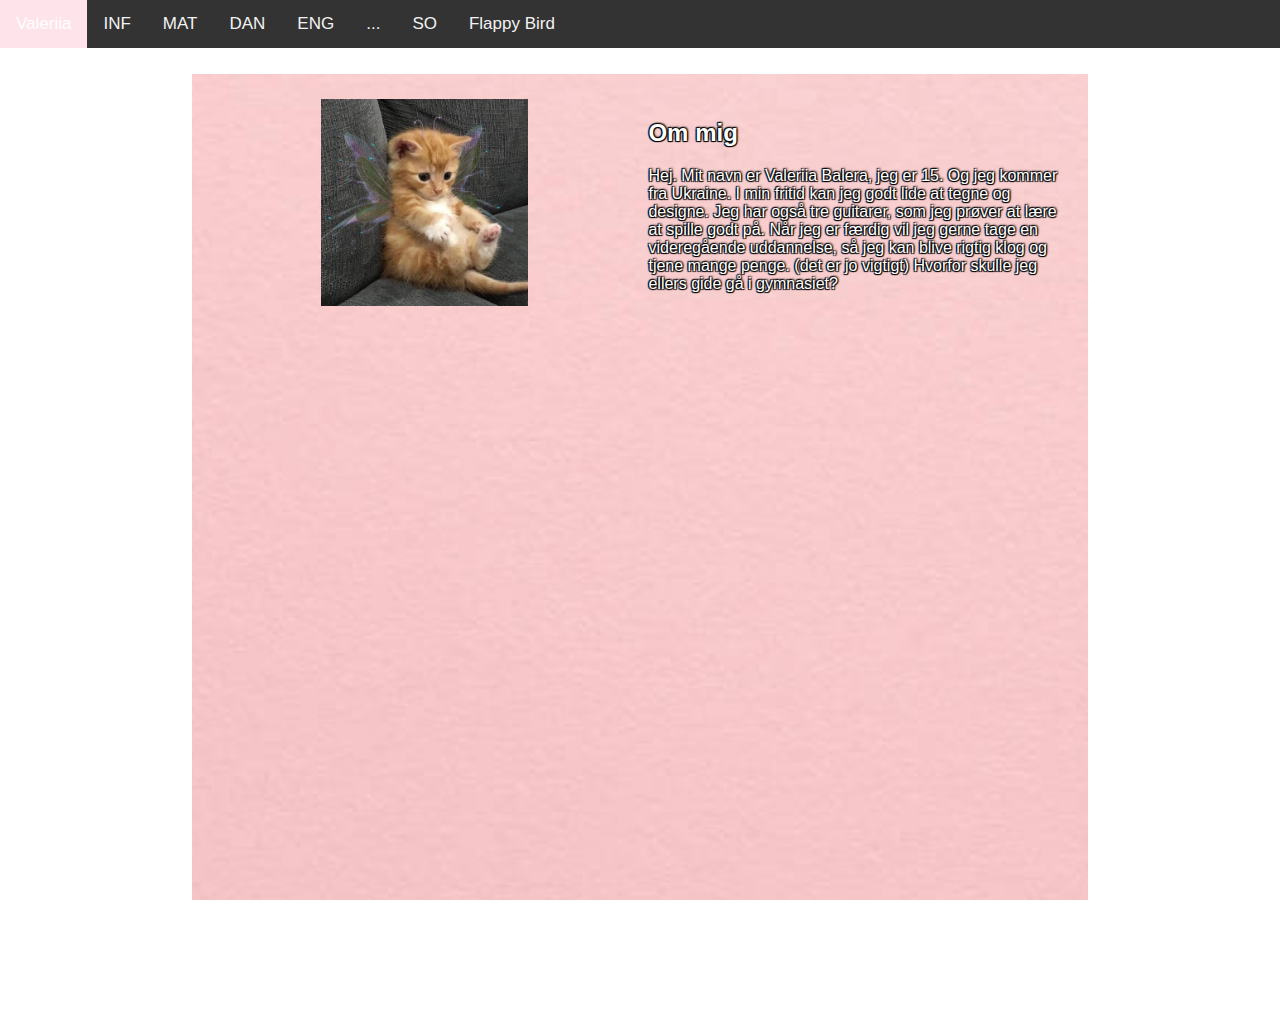
<file: index.html>
<!DOCTYPE html>
<html>
    <head>
        <title>Kaj Børges Logbog</title>
        <meta name="viewport" content="width=device-width, initial-scale=1">
        <link rel="stylesheet" href="https://cdnjs.cloudflare.com/ajax/libs/font-awesome/4.7.0/css/font-awesome.min.css">
        <link rel="stylesheet" href="style.css"></link>
    </head>

    <!-- Banner HTML 
    <div class="banner">
        <h1>Kaj Børges Logbog</h1>
    </div> -->

    <body>
        <!-- Navigation bar HTML -->
        <div class="topnav" id="myTopnav">
            <a href="index.html" class="active">ME</a>
            <a href="informatik.html">INF</a>
            <a href="matematik.html">MAT</a>
            <a href="dansk.html">DAN</a>
            <a href="engelsk.html">ENG</a>
            <a href="dotdotdot.html">...</a>
            <a href="so.html">SO</a>
            <a href="flappybird-clone-main/beginnerversion/index.html">Flappy Bird</a>
            <a href="javascript:void(0);" class="icon" onclick="myFunction()">
              <i class="fa fa-bars"></i>
            </a>
        </div>

        <div class="content">
            <div class="element left">
            <img id="profile-picture" src="images/kittyy.jpg">
            </div>
            <div class="element right">
            <h2>Om mig</h2>
            <p>
                Hej. Mit navn er Valeriia Balera, jeg er 15. Og jeg kommer fra Ukraine. 
                I min fritid kan jeg godt lide at tegne og designe. Jeg har også tre guitarer, som jeg prøver at lære at spille godt på. 
                Når jeg er færdig vil jeg gerne tage en videregående uddannelse,
                så jeg kan blive rigtig klog og tjene mange penge. (det er jo vigtigt)
                Hvorfor skulle jeg ellers gide gå i gymnasiet?
            </p>
            </div>
        </div>
        

        <script src="script.js"></script>
    </body>
</html>
</file>
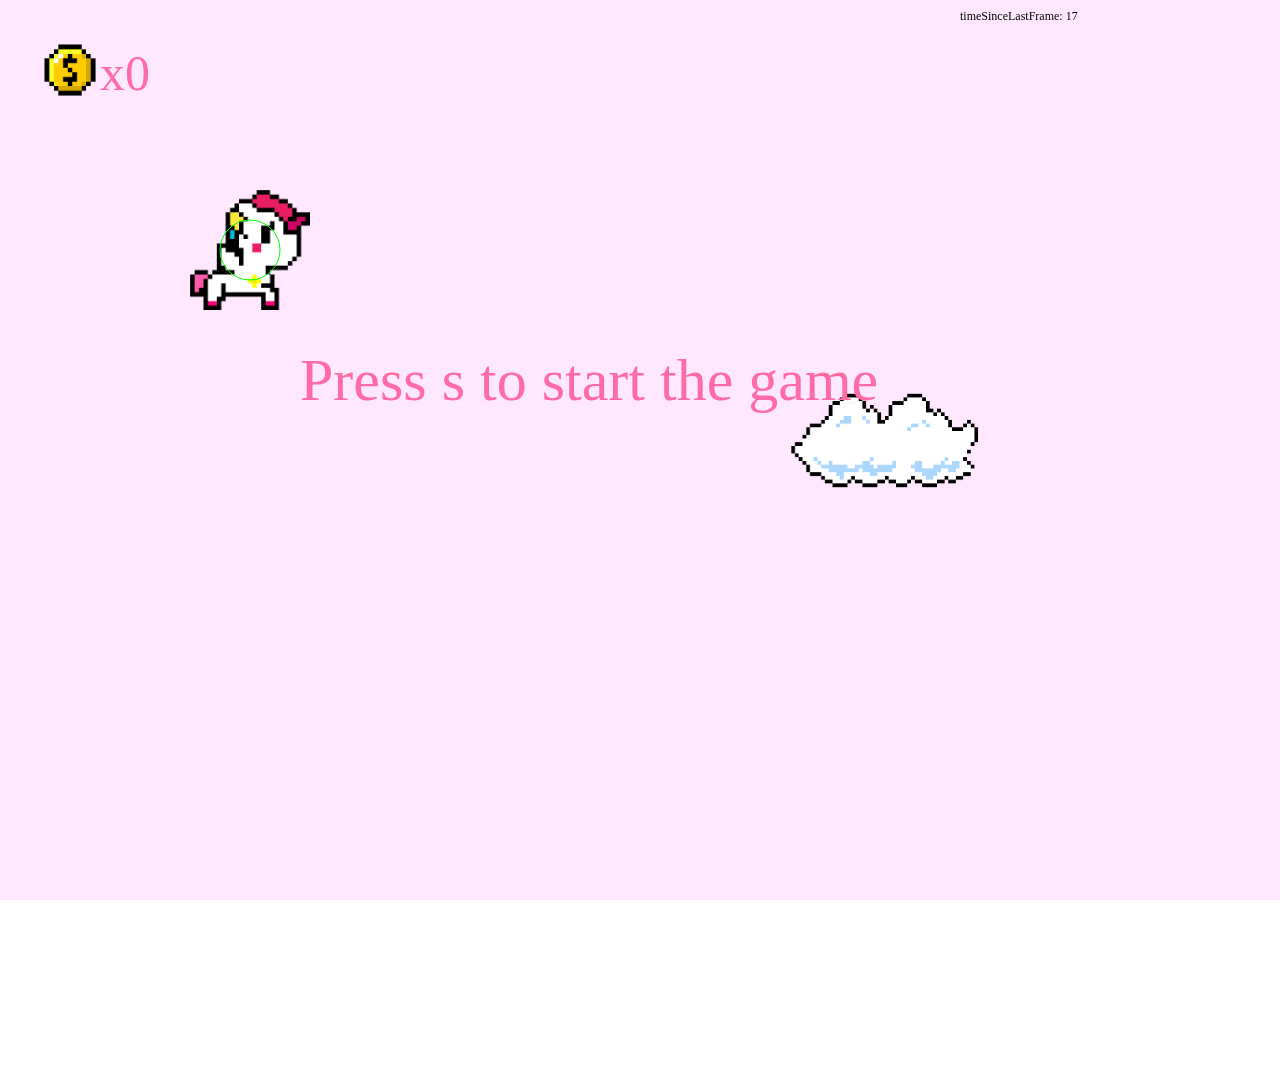
<file: flappybird-clone-main/beginnerversion/index.html>
<!DOCTYPE html>
<html>
    <head>
        <title>Flappy Bird Beginner Version</title>
        <meta charset="UTF-8">
        <link rel="stylesheet" href="../assets/style.css">
    </head>
    <body>
        <script src="../assets/helpers.js"></script>
        <script src="input.js"></script>
        <script src="setup.js"></script>  
        <script src="update.js"></script>    
    </body>
</html>
</file>
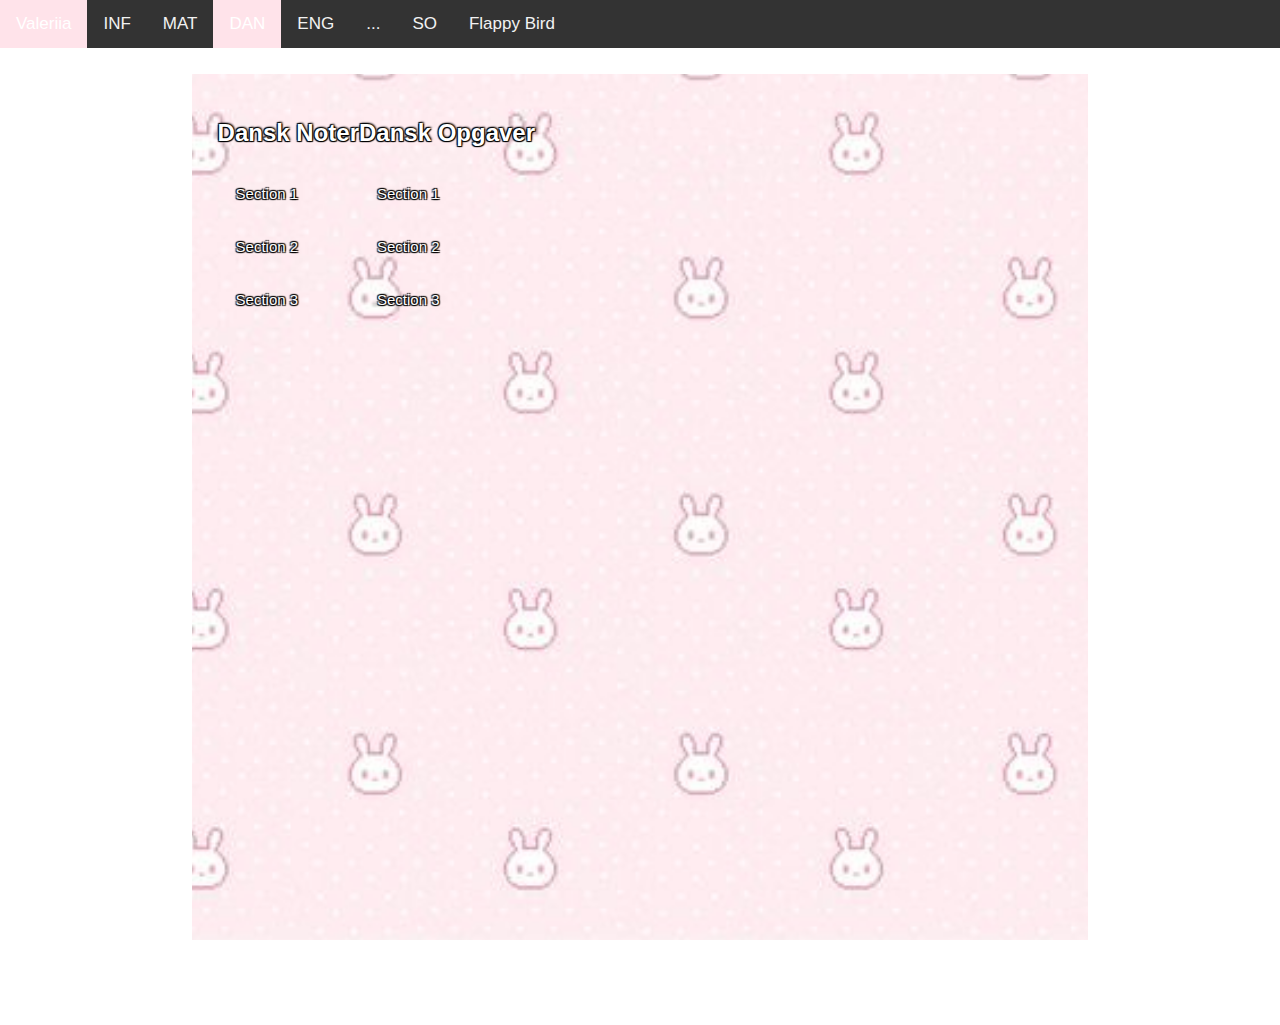
<file: dansk.html>
<!DOCTYPE html>
<html>
    <head>
        <title>Kaj Børges Logbog</title>
        <meta name="viewport" content="width=device-width, initial-scale=1">
        <link rel="stylesheet" href="https://cdnjs.cloudflare.com/ajax/libs/font-awesome/4.7.0/css/font-awesome.min.css">
        <link rel="stylesheet" href="style.css"></link>
    </head>
    <body>
        <!-- Navigation bar HTML -->
        <div class="topnav" id="myTopnav">
            <a href="index.html">Valeriia</a>
            <a href="informatik.html">INF</a>
            <a href="matematik.html">MAT</a>
            <a href="dansk.html" class="active">DAN</a>
            <a href="engelsk.html">ENG</a>
            <a href="dotdotdot.html">...</a>
            <a href="so.html">SO</a>
            <a href="flappybird-clone-main/beginnerversion/index.html">Flappy Bird</a>
            <a href="javascript:void(0);" class="icon" onclick="myFunction()">
              <i class="fa fa-bars"></i>
            </a>
        </div>

        <!-- Accordion HTML -->
        <div class="content" id="dansk">
            <div class="element left">
                <h2>Dansk Noter</h2>
                <button class="accordion">Section 1</button>
                <div class="panel">
                <p>...</p>
                </div>

                <button class="accordion">Section 2</button>
                <div class="panel">
                <p>...</p>
                </div>

                <button class="accordion">Section 3</button>
                <div class="panel">
                <p>...</p>
                </div>
            </div>

            <div class="element left">
                <h2>Dansk Opgaver</h2>
                <button class="accordion">Section 1</button>
                <div class="panel">
                <p>hej med dig min dejlig ven!!</p>
                </div>

                <button class="accordion">Section 2</button>
                <div class="panel">
                <p>hvordan går det?</p>
                </div>

                <button class="accordion">Section 3</button>
                <div class="panel">
                <p><3</p>
                </div>
            </div>

        </div>
        <script src="script.js"></script>
    </body>
</html>
</file>
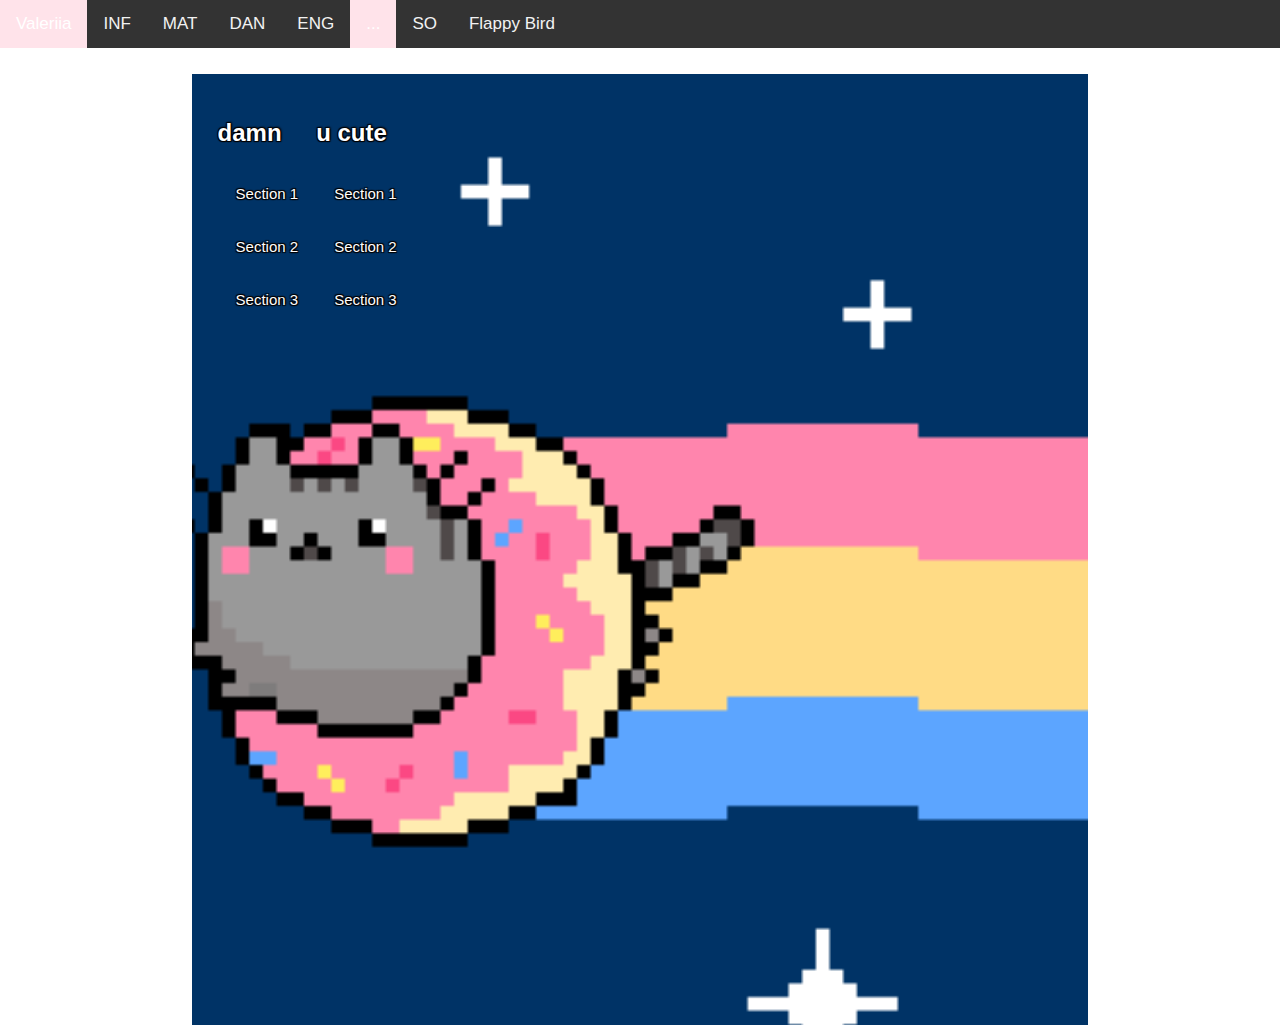
<file: dotdotdot.html>
<!DOCTYPE html>
<html>
    <head>
        <title>Kaj Børges Logbog</title>
        <meta name="viewport" content="width=device-width, initial-scale=1">
        <link rel="stylesheet" href="https://cdnjs.cloudflare.com/ajax/libs/font-awesome/4.7.0/css/font-awesome.min.css">
        <link rel="stylesheet" href="style.css"></link>
    </head>
    <body>
        <!-- Navigation bar HTML -->
        <div class="topnav" id="myTopnav">
            <a href="index.html">Valeriia</a>
            <a href="informatik.html">INF</a>
            <a href="matematik.html">MAT</a>
            <a href="dansk.html">DAN</a>
            <a href="engelsk.html">ENG</a>
            <a href="dotdotdot.html" class="active">...</a>
            <a href="so.html">SO</a>
            <a href="flappybird-clone-main/beginnerversion/index.html">Flappy Bird</a>
            <a href="javascript:void(0);" class="icon" onclick="myFunction()">
              <i class="fa fa-bars"></i>
            </a>
        </div>

        <!-- Accordion HTML -->
        <div class="content" id="dotdotdot">
            <div class="element left">
                <h2>damn</h2>
                <button class="accordion">Section 1</button>
                <div class="panel">
                <p>...</p>
                </div>

                <button class="accordion">Section 2</button>
                <div class="panel">
                <p>...</p>
                </div>

                <button class="accordion">Section 3</button>
                <div class="panel">
                <p>...</p>
                </div>
            </div>

            <div class="element left">
                <h2>u cute</h2>
                <button class="accordion">Section 1</button>
                <div class="panel">
                <p>...</p>
                </div>

                <button class="accordion">Section 2</button>
                <div class="panel">
                <p>...</p>
                </div>

                <button class="accordion">Section 3</button>
                <div class="panel">
                <p>...</p>
                </div>
            </div>

        </div>
        <script src="script.js"></script>
    </body>
</html>
</file>
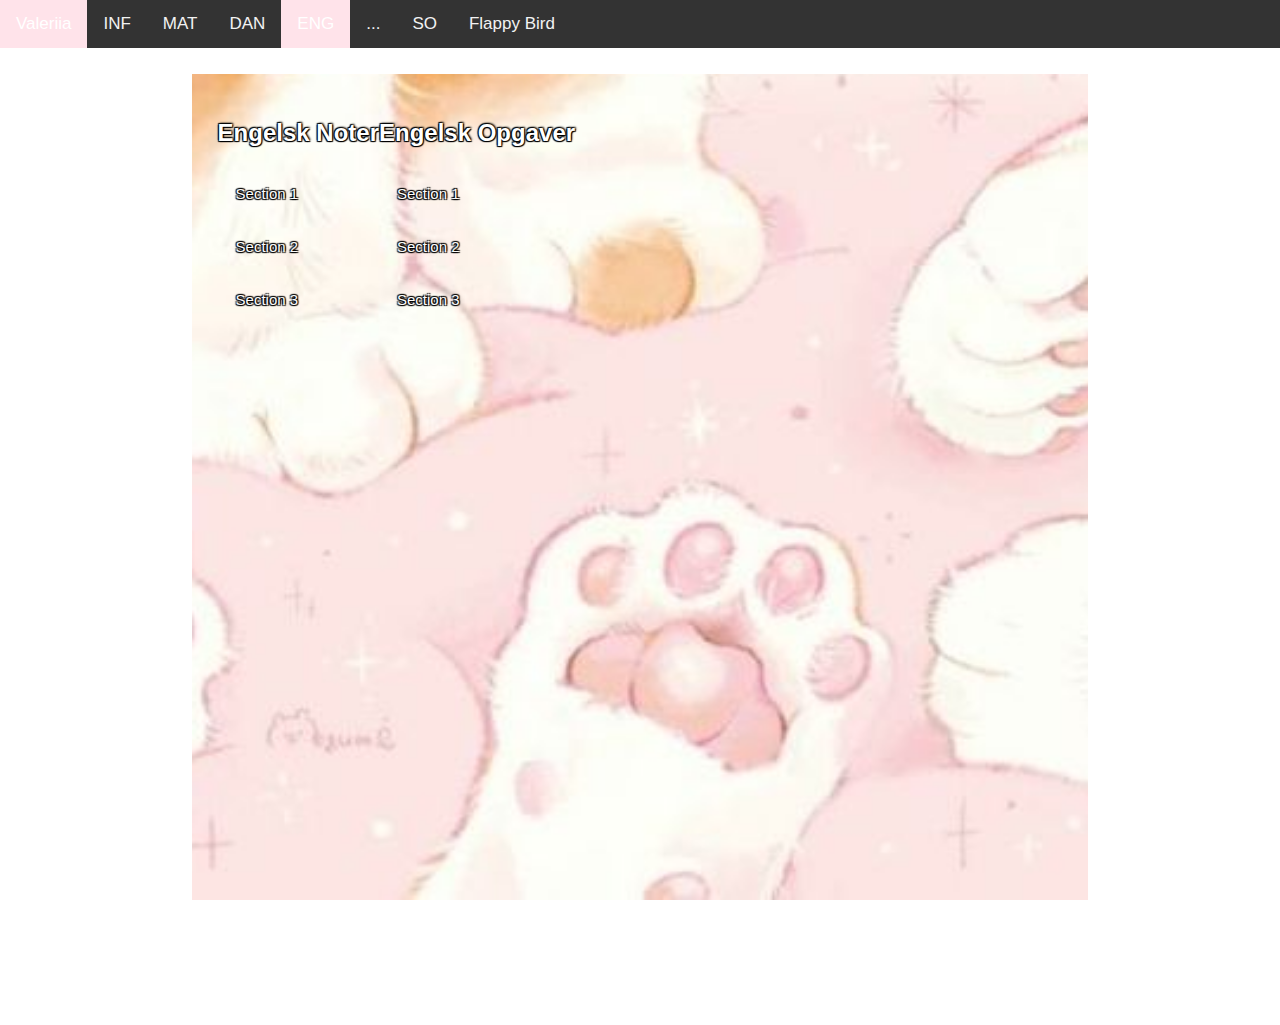
<file: engelsk.html>
<!DOCTYPE html>
<html>
    <head>
        <title>Kaj Børges Logbog</title>
        <meta name="viewport" content="width=device-width, initial-scale=1">
        <link rel="stylesheet" href="https://cdnjs.cloudflare.com/ajax/libs/font-awesome/4.7.0/css/font-awesome.min.css">
        <link rel="stylesheet" href="style.css"></link>
    </head>
    <body>
        <!-- Navigation bar HTML -->
        <div class="topnav" id="myTopnav">
            <a href="index.html">Valeriia</a>
            <a href="informatik.html">INF</a>
            <a href="matematik.html">MAT</a>
            <a href="dansk.html">DAN</a>
            <a href="engelsk.html" class="active">ENG</a>
            <a href="dotdotdot.html">...</a>
            <a href="so.html">SO</a>
            <a href="flappybird-clone-main/beginnerversion/index.html">Flappy Bird</a>
            <a href="javascript:void(0);" class="icon" onclick="myFunction()">
              <i class="fa fa-bars"></i>
            </a>
        </div>

        <!-- Accordion HTML -->
        <div class="content" id="engelsk">
            <div class="element left">
                <h2>Engelsk Noter</h2>
                <button class="accordion">Section 1</button>
                <div class="panel">
                <p>...</p>
                </div>

                <button class="accordion">Section 2</button>
                <div class="panel">
                <p>...</p>
                </div>

                <button class="accordion">Section 3</button>
                <div class="panel">
                <p>...</p>
                </div>
            </div>

            <div class="element left">
                <h2>Engelsk Opgaver</h2>
                <button class="accordion">Section 1</button>
                <div class="panel">
                <p>...</p>
                </div>

                <button class="accordion">Section 2</button>
                <div class="panel">
                <p>...</p>
                </div>

                <button class="accordion">Section 3</button>
                <div class="panel">
                <p>...</p>
                </div>
            </div>

        </div>
        <script src="script.js"></script>
    </body>
</html>
</file>
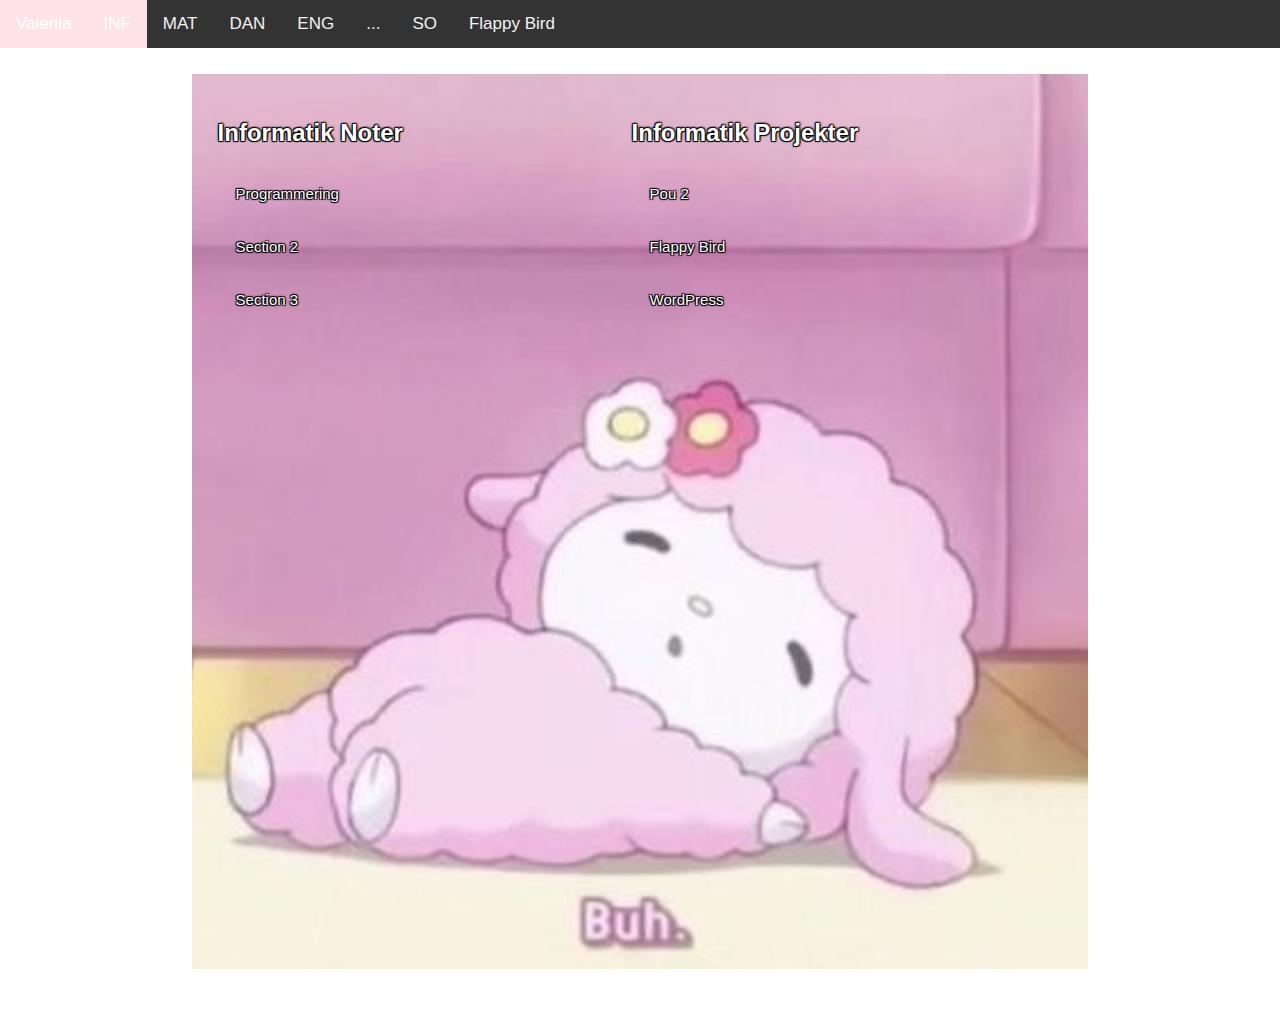
<file: informatik.html>
<!DOCTYPE html>
<html>
    <head>
        <title>Kaj Børges Logbog</title>
        <meta name="viewport" content="width=device-width, initial-scale=1">
        <link rel="stylesheet" href="https://cdnjs.cloudflare.com/ajax/libs/font-awesome/4.7.0/css/font-awesome.min.css">
        <link rel="stylesheet" href="style.css"></link>
    </head>
    <body>
        <!-- Navigation bar HTML -->
        <div class="topnav" id="myTopnav">
            <a href="index.html">Valeriia</a>
            <a href="informatik.html" class="active">INF</a>
            <a href="matematik.html">MAT</a>
            <a href="dansk.html">DAN</a>
            <a href="engelsk.html">ENG</a>
            <a href="dotdotdot.html">...</a>
            <a href="so.html">SO</a>
            <a href="flappybird-clone-main/beginnerversion/index.html">Flappy Bird</a>
            <a href="javascript:void(0);" class="icon" onclick="myFunction()">
              <i class="fa fa-bars"></i>
            </a>
        </div>

        <!-- Accordion HTML -->
        <div class="content" id="informatik">
            <div class="element left">
                <h2>Informatik Noter</h2>
                <button class="accordion">Programmering</button>
                <div class="panel">
                <p>Prompt/alert: An alert box is often used if you want to make sure information comes through to the user.
Variable: Variables are containers for storing data (var x = 5).
If-statements: You can use conditional statements in your code to perform different actions for different decisions (if, else, else if, switch).
While-loop: Loops can execute a block of code as long as a specified condition is true.
Datatyper: To be able to operate on variables, it is important to know something about the datatype (let x = 15 + "example").
Funktioner: A JavaScript function is a block of code designed to perform a particular task,  it gets executed when "something" calls it (function).
Arrays: An array is a special variable, which can hold more than one value.</p>
                </div>

                <button class="accordion">Section 2</button>
                <div class="panel">
                <p>Coming soon.</p>
                </div>

                <button class="accordion">Section 3</button>
                <div class="panel">
                <p>Coming soon.</p>
                </div>
            </div>

            <div class="element left">
                <h2>Informatik Projekter</h2>
                <button class="accordion">Pou 2</button>
                <div class="panel">
                <p>"Pou 2" - Our first serious project was about making our own prototype. We were three in our group - Signe, Kristoffer and I. It was a difficult mission for us to find an idea of what our prototype should be about, but since we used three phases - Assess, desing and build, it became easier. We made a decision to start on a game called "Pou", and the main idea was to "recreate" the game, make it better. Most of our classmates have played this game when we were younger, and we all had our own wishes about what could make this game better. So we made our wishes become true!</p>
                </div>

                <button class="accordion">Flappy Bird</button>
                <div class="panel">
                <p>"Flappy Bird" - We have practiced on new codes, consoles, variables and datatypes, operators, arrays and some other interesting things by trying them on a Flappy Bird game. I made changes to the game such as the art (unicorn, pink clouds, pink diamond, hearts, candy, other sounds). The cost of a coin is 1, the diamond is 5, and the value of a heart is 10. I also added a complication to the game, that is, the more coins, hearts and diamonds you collect, the faster lolipops will move. </p>
                </div>

                <button class="accordion">WordPress</button>
                <div class="panel">
                <p>"WordPress" - We have started on planning, designing, and making our own site. Wordpress is easy in a way, that ther is no need to use any of the languages like html, css, javascript. We could use the page as our own page as portfolie, that's why I got an idea about telling my life story step by step(with pictures). </p>
                </div>
            </div>

        </div>
        <script src="script.js"></script>
    </body>
</html>
</file>
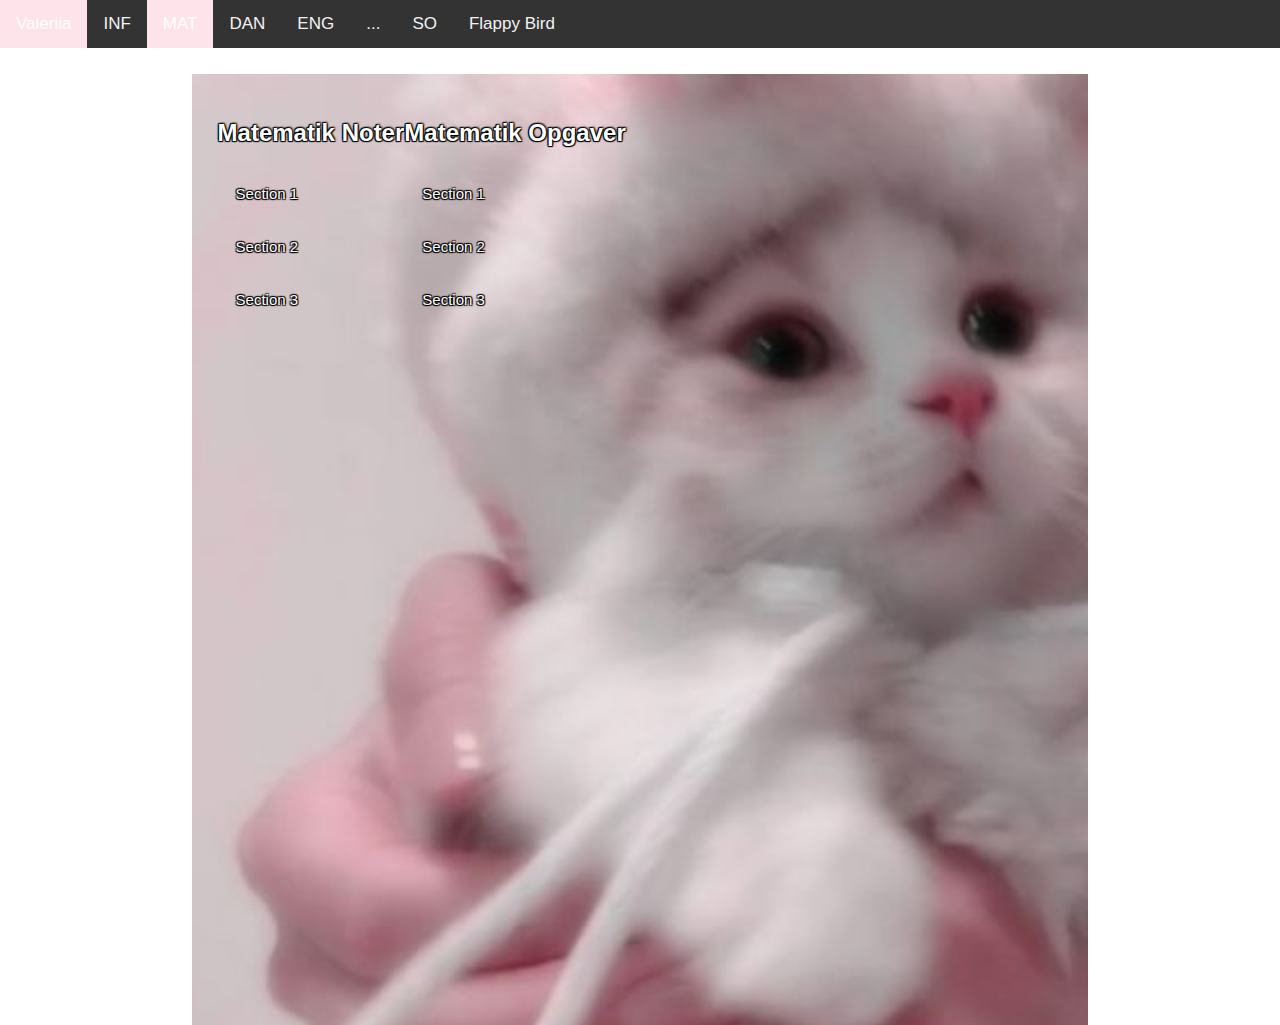
<file: matematik.html>
<!DOCTYPE html>
<html>
    <head>
        <title>Kaj Børges Logbog</title>
        <meta name="viewport" content="width=device-width, initial-scale=1">
        <link rel="stylesheet" href="https://cdnjs.cloudflare.com/ajax/libs/font-awesome/4.7.0/css/font-awesome.min.css">
        <link rel="stylesheet" href="style.css"></link>
    </head>
    <body>
        <!-- Navigation bar HTML -->
        <div class="topnav" id="myTopnav">
            <a href="index.html">Valeriia</a>
            <a href="informatik.html">INF</a>
            <a href="matematik.html" class="active">MAT</a>
            <a href="dansk.html">DAN</a>
            <a href="engelsk.html">ENG</a>
            <a href="dotdotdot.html">...</a>
            <a href="so.html">SO</a>
            <a href="flappybird-clone-main/beginnerversion/index.html">Flappy Bird</a>
            <a href="javascript:void(0);" class="icon" onclick="myFunction()">
              <i class="fa fa-bars"></i>
            </a>
        </div>

        <!-- Accordion HTML -->
        <div class="content" id="matematik">
            <div class="element left">
                <h2>Matematik Noter</h2>
                <button class="accordion">Section 1</button>
                <div class="panel">
                <p>Math makes me cry.                                                            </p>
                </div>

                <button class="accordion">Section 2</button>
                <div class="panel">
                <p>Math makes me cry.</p>
                </div>

                <button class="accordion">Section 3</button>
                <div class="panel">
                <p>Math makes me cry.</p>
                </div>
            </div>

            <div class="element left">
                <h2>Matematik Opgaver</h2>
                <button class="accordion">Section 1</button>
                <div class="panel">
                <p>No jokes, it actually makes me cry...</p>
                </div>

                <button class="accordion">Section 2</button>
                <div class="panel">
                <p>;((</p>
                </div>

                <button class="accordion">Section 3</button>
                <div class="panel">
                <p>;((</p>
                </div>
            </div>

        </div>
        <script src="script.js"></script>
    </body>
</html>
</file>
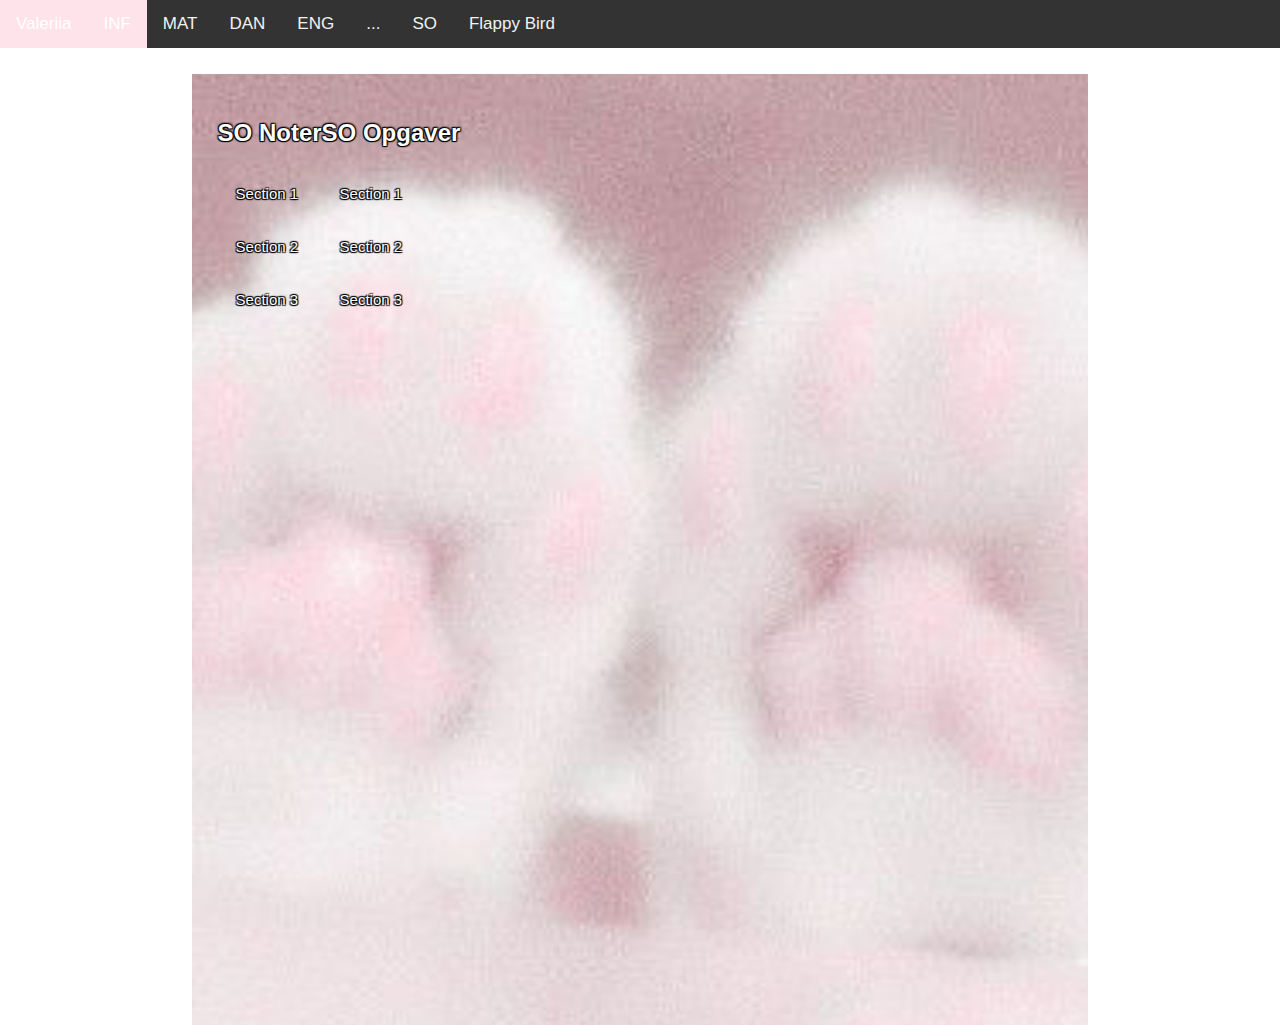
<file: so.html>
<!DOCTYPE html>
<html>
    <head>
        <title>Kaj Børges Logbog</title>
        <meta name="viewport" content="width=device-width, initial-scale=1">
        <link rel="stylesheet" href="https://cdnjs.cloudflare.com/ajax/libs/font-awesome/4.7.0/css/font-awesome.min.css">
        <link rel="stylesheet" href="style.css"></link>
    </head>
    <body>
        <!-- Navigation bar HTML -->
        <div class="topnav" id="myTopnav">
            <a href="index.html">Valeriia</a>
            <a href="informatik.html" class="active">INF</a>
            <a href="matematik.html">MAT</a>
            <a href="dansk.html">DAN</a>
            <a href="engelsk.html">ENG</a>
            <a href="dotdotdot.html">...</a>
            <a href="so.html">SO</a>
            <a href="flappybird-clone-main/beginnerversion/index.html">Flappy Bird</a>
            <a href="javascript:void(0);" class="icon" onclick="myFunction()">
              <i class="fa fa-bars"></i>
            </a>
        </div>

        <!-- Accordion HTML -->
        <div class="content" id="so">
            <div class="element left">
                <h2>SO Noter</h2>
                <button class="accordion">Section 1</button>
                <div class="panel">
                <p>...</p>
                </div>

                <button class="accordion">Section 2</button>
                <div class="panel">
                <p>...</p>
                </div>

                <button class="accordion">Section 3</button>
                <div class="panel">
                <p>...</p>
                </div>
            </div>

            <div class="element left">
                <h2>SO Opgaver</h2>
                <button class="accordion">Section 1</button>
                <div class="panel">
                <p>hvad er so?..</p>
                </div>

                <button class="accordion">Section 2</button>
                <div class="panel">
                <p>...</p>
                </div>

                <button class="accordion">Section 3</button>
                <div class="panel">
                <p>...</p>
                </div>
            </div>

        </div>
        <script src="script.js"></script>
    </body>
</html>
</file>
<file: style.css>
body {
    margin: 0;
    font-family: Arial, Helvetica, sans-serif;
  }

  /* Navigation bar CSS */
  .topnav {
    overflow: hidden;
    background-color: #333;
    margin: 0;
  }
  
  .topnav a {
    float: left;
    display: block;
    color: #f2f2f2;
    text-align: center;
    padding: 14px 16px;
    text-decoration: none;
    font-size: 17px;
  }

    .topnav a:hover {
    background-color: rgb(255, 227, 234);
    color: rgb(255, 255, 255);
  }
  
  .topnav a.active {
    background-color: rgb(255, 227, 234);
    color: white;
  }
  
  .topnav .icon {
    display: none;
  }
  
  @media screen and (max-width: 600px) {
    .topnav a:not(:first-child) {display: none;}
    .topnav a.icon {
      float: right;
      display: block;
    }
  }
  
  @media screen and (max-width: 600px) {
    .topnav.responsive {position: relative;}
    .topnav.responsive .icon {
      position: absolute;
      right: 0;
      top: 0;
    }
    .topnav.responsive a {
      float: none;
      display: block;
      text-align: left;
    }
  }

  /* Banner CSS */
  .banner {
    margin: 0;
    overflow: hidden;
    display: block;
    text-align: center;
    background-color: #333;
  }

  /* Content CSS */
  .content {
    margin-left: 15%;
    margin-right: 15%;
    margin-top: 2%;
    padding: 2%;
    text-align: center;
    background-image: url('images/pervaya.jpg');
    background-repeat: no-repeat;
    background-attachment: fixed;
    background-size: cover;
    min-height: 100vh;
    color: white;
    text-shadow:
    -1px -1px 1px #000,
    1px -1px 2px #000,
    -1px 1px 1px #000,
    1px 1px 1px #000; 
  }

  #informatik {
    background-image:  url('images/infa.jpg');
  }

  #matematik {
    background-image:  url('images/matem.jpg');
  }

  #engelsk {
    background-image:  url('images/angl.jpg');
  }

  #so {
    background-image:  url('images/soso.jpg');
  }

  #dotdotdot {
    background-image:  url('images/giphy.gif');
  }

  #dansk {
    background-image:  url('images/datsk.jpg');
  }

  .content .element {
    max-width: 49%;
    margin: 0 auto;
    text-align:center; 
  }

  .content .element p {
    text-align: left;
  }
  
  .content .element h2 {
    text-align: left;
  }

 .content .left {
    float: left;
  }

  .content .right {
    float: right;
  }

  @media screen and (max-width: 600px) {
    .content {
      margin-left: 2%;
      margin-right: 2%;
    }

    .content .element {
      float: none;
      max-width: 80%;
    } 
  }

  #profile-picture {
    max-width: 50%;
  }

  /* Accordion CSS */
  .accordion {
    background-color: transparent;
    color: rgb(253, 253, 253);
    text-shadow:
    -1px -1px 1px #000,
    1px -1px 1px #000,
    -1px 1px 1px #000,
    1px 1px 1px #000; 
    cursor: pointer;
    padding: 18px;
    width: 100%;
    border: none;
    text-align: left;
    outline: none;
    font-size: 15px;
    transition: 0.4s;
  }
  
  .accordion:hover {
  border: solid 1px rgb(119, 119, 119);
  }
  
  .panel {
    padding: 0 18px;
    background-color: transparent;
    max-height: 0;
    overflow: hidden;
    transition: max-height 0.2s ease-out;
  }
</file>
<file: flappybird-clone-main/assets/style.css>
html, body {
    width:  100%;
    height: 100%;
    margin: 0;
    border: 0;
    overflow: hidden; /*  Disable scrollbars */
    display: block;  /* No floating content on sides */
  }
</file>
